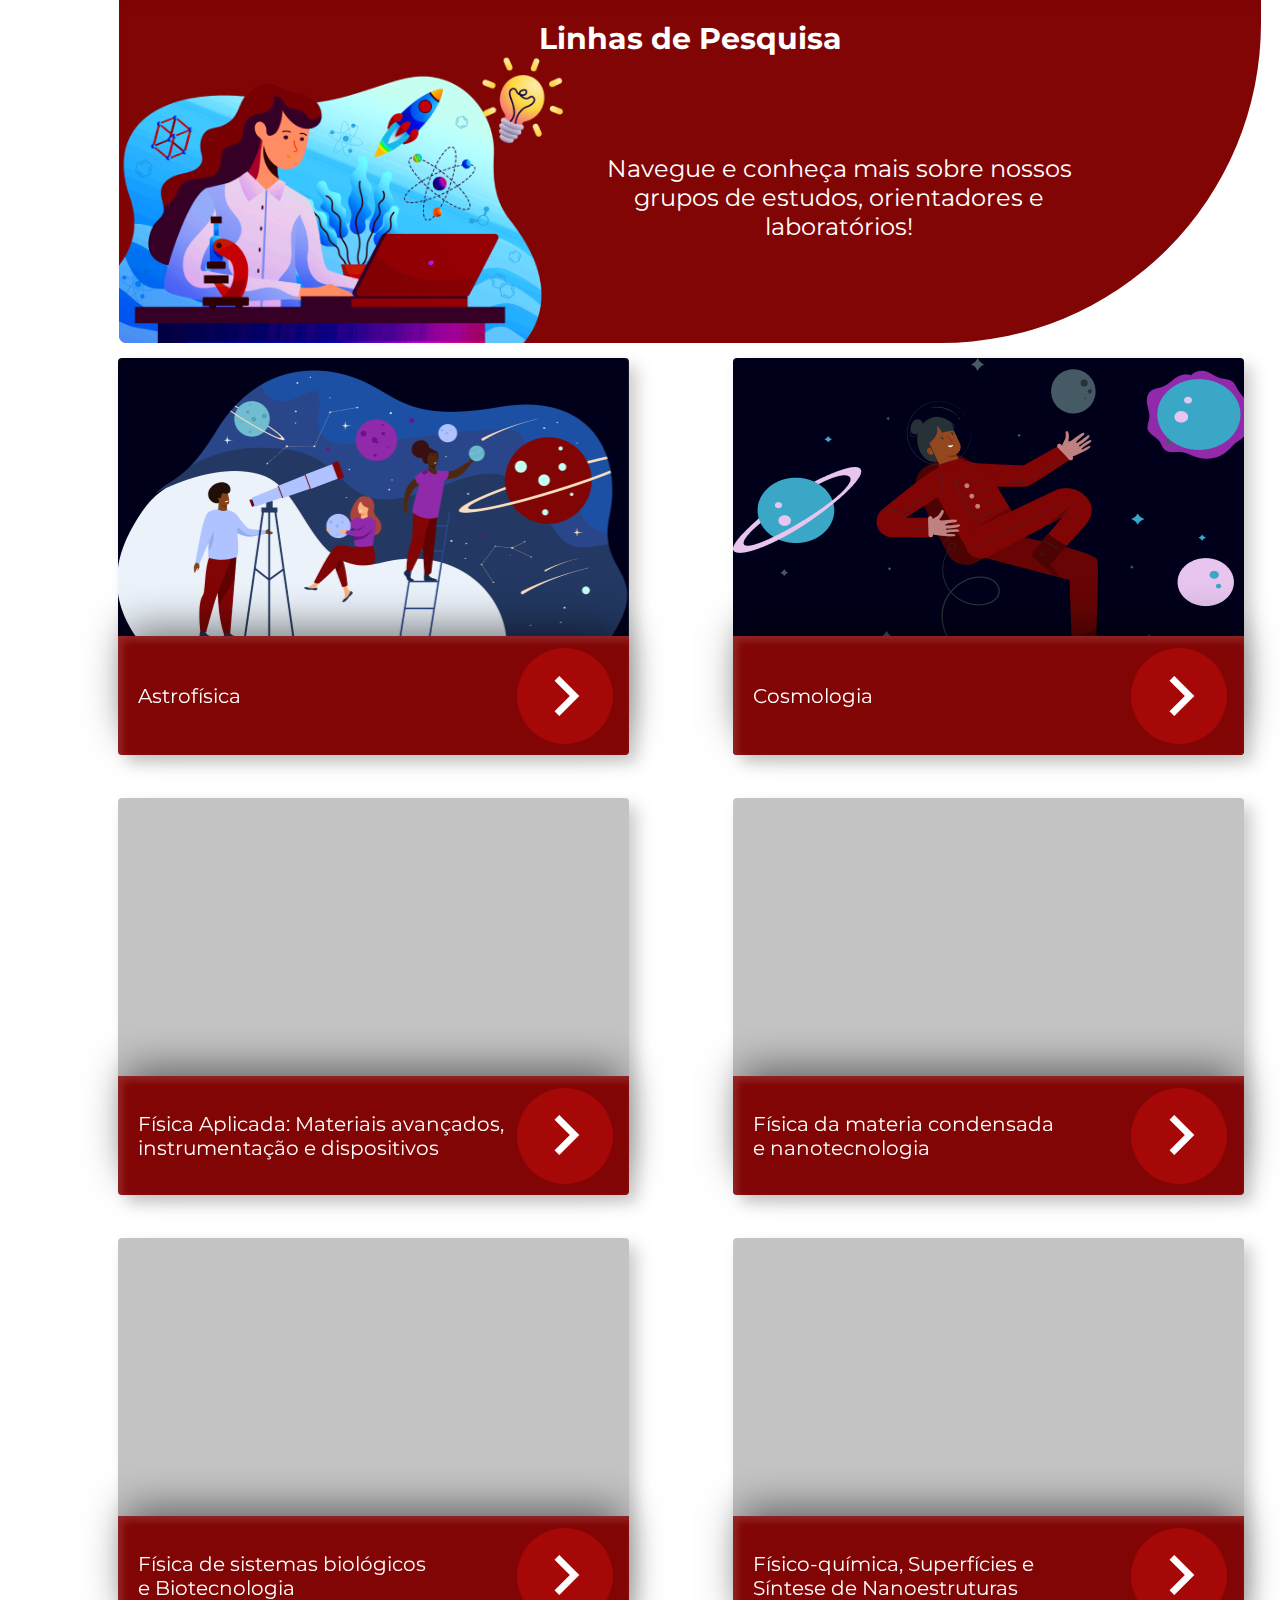
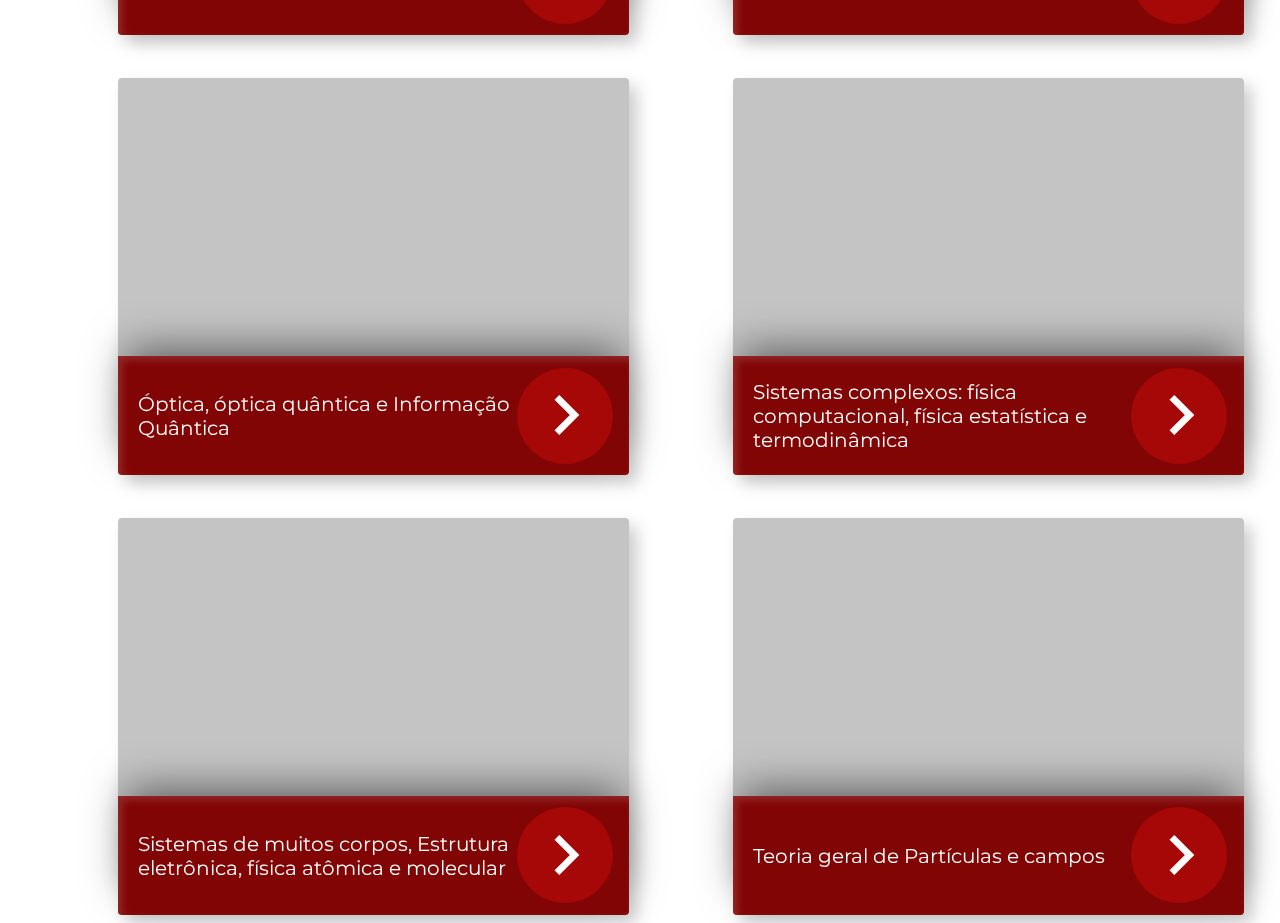
<file: index.html>
<html>
<head>
  <link rel="stylesheet" href="style_main.css">
  <link href="https://fonts.googleapis.com/icon?family=Material+Icons" rel="stylesheet">
  <link href='https://fonts.googleapis.com/css?family=Montserrat' rel='stylesheet'>
</head>
<body>
<div id="body">
  <div  id="div-cabecalho">
    <div id="titulo-cabec"><h1>Linhas de Pesquisa</h1></div>
    <div class="row-cabec" >
    <div id="img-cabec"><img src="./img/imagemprincipal.png"></div>
   
    <div id="text-cabec">      
      <div> <p> Navegue e conheça mais sobre nossos grupos de estudos, orientadores e laboratórios!</p></div>
    
    </div>
    </div>
  </div>
  
  <div id="div-cards">
    <div class="row">
      <div class="cards" id="astrofisica">
        <div class="bottomcard">
         <div class="text-card">Astrofísica </div>
          <span onclick="goTo()" class="buttom"> 
            <i class="material-icons" id="astrob">chevron_right</i>
          </span>
        </div>
      </div>
      <div class="cards" id="cosmologia">
        <div class="bottomcard">
         <div class="text-card">Cosmologia</div>
          <span onclick="goTo()"  class="buttom"> 
            <i class="material-icons" id="cosmob">chevron_right</i>
          </span>
        </div>
      </div>      
    </div>
    <div class="row">
      <div class="cards" id="fis-aplicada">
        <div class="bottomcard">
         <div class="text-card">Física Aplicada: Materiais avançados, instrumentação e dispositivos</div> 
          <span class="buttom" onclick="goTo()"> 
            <i class="material-icons" id="fis-aplic">chevron_right</i>
          </span>
        </div>
      </div>
      <div class="cards" id="fis-mat-condensada">
        <div class="bottomcard">
         <div class="text-card">Física da materia condensada <br> e nanotecnologia</div>
          <span class="buttom" onclick="goTo()" class="buttom"> 
            <i class="material-icons" id="fis-mat-cond">chevron_right</i>
          </span>
        </div>
      </div>
    </div>
    <div class="row">
      <div class="cards" id="fis-sis-biolo">
        <div class="bottomcard">
         <div class="text-card">Física de sistemas biológicos <br>e Biotecnologia</div>
          <span class="buttom" onclick="goTo()" class="buttom"> 
            <i class="material-icons" id="fis-sis-bio">chevron_right</i>
          </span>
        </div>
      </div>
      <div class="cards" id="fisicoquimica">
        <div class="bottomcard">
         <div class="text-card">Físico-química, Superfícies e <br>Síntese de Nanoestruturas</div>
          <span class="buttom" onclick="goTo()" class="buttom"> 
            <i class="material-icons" id="fisicoqui">chevron_right</i>
          </span>
        </div>
      </div>      
    </div>
    <div class="row">
      <div class="cards" id="optica-quanti">
        <div class="bottomcard">
         <div class="text-card">Óptica, óptica quântica e Informação <br> Quântica</div>
          <span class="buttom"> 
            <i class="material-icons" id="optica">chevron_right</i>
          </span>
        </div>
      </div>
      <div class="cards" id="fis-comput">
        <div class="bottomcard">
          <div class="text-card">
             Sistemas complexos: física<br> computacional, física estatística e<br> termodinâmica
          </div>
          <div class="buttom-page">
            <span class="buttom" onclick="goTo()" class="buttom"> 
              <i class="material-icons" id="fis-comp">chevron_right</i>
            </span>
          </div>

        </div>
      </div>      
    </div>
    <div class="row">
      <div class="cards" id="fis-atomica">
        <div class="bottomcard">
         <div class="text-card">Sistemas de muitos corpos, Estrutura<br> eletrônica, física atômica e molecular </div>  
          <span class="buttom" onclick="goTo()" class="buttom">  
            <i class="material-icons" id="fis-atom">chevron_right</i>
          </span>
        </div>
      </div>
      <div class="cards" id="teoria-campo">
        <div class="bottomcard">
         <div class="text-card">Teoria geral de Partículas e campos</div>
          <span class="buttom" onclick="goTo()" class="buttom"> 
            <i class="material-icons" id="teoria-campos">chevron_right</i>
          </span>
        </div>
      </div>      
    </div>
  </div> 
</div>
 

<script type="text/javascript">

  document.getElementById("astrob").onclick = function () {
    location.href = "pages/astrob.html";
};
  document.getElementById('cosmob').onclick = function(){
    location.href = "pages/cosmob.html";
  };
  document.getElementById('fis-aplic').onclick = function(){
    location.href = "pages/fis-aplic.html";
  };

  document.getElementById('fis-mat-cond').onclick = function(){
    location.href = "pages/fis-mat-cond.html";
  };

  document.getElementById('fis-sis-bio').onclick = function(){
    location.href = "pages/fis-sis-bio.html";
  };

  document.getElementById('fisicoqui').onclick = function(){
    location.href = "pages/fisicoqui.html";
  };

  document.getElementById('optica').onclick = function(){
    location.href = "pages/optica.html";
  };

  document.getElementById('fis-comp').onclick = function(){
    location.href = "pages/fis-comp.html";
  };

  document.getElementById('fis-atom').onclick = function(){
    location.href = "pages/fis-atom.html";
  };

  document.getElementById('teoria-campos').onclick = function(){
    location.href = "pages/teoria-campos.html";
  };


</script>
</body>
</html>
</file>
<file: style_main.css>
.body{
  display: flex;
  flex-direction: column;
  font-family: 'Montserrat';
  }
  
  #body{
    width: 100%;
    margin: 0 auto;
    align-items : center;
    font-family: 'Montserrat';
  }
#img-cabec img {
  position: relative;
  bottom: 33px;
  max-width:450px;
  width: auto;
  height: auto;
}
#titulo-cabec{
  position: relative;
  width: 400px;
  height: auto;
  margin: 0 auto;
  font-size: 15px;
  color:white;
  text-align: center;
}
#text-cabec{
  left: 40px;
  width: 500px;
  height: 200px;
  font-size: 24px;
  color:white;
  display: flex;
  justify-content: center;
  align-items: center;
  padding: 20px;
  text-align: center;
}
  #div-cabecalho{
  position: absolute;
  width: 1142px;
  height: 343px;
  top: 0%;
  left:  119px;
  background: #820505;
  box-shadow: inset 0px 8px 16px -11px rgba(0, 0, 0, 0.1);
  border-radius: 0px 0px 320px 8px;
  align-items : center;
  }
  #div-cards{
      display: flex;
      flex-direction: column;
      justify-content: space-between;
      position: absolute;
      width: 1142px;
      height: 2172.61px;
      top: 350px;
      left: 110px;
  }
  .row{
    flex-direction: row;
    display: flex;
    justify-content: space-between;
  }
.row-cabec{
   flex-direction: row;
    display: flex;
}
  .cards{
      width: 511.48px;
      height: 396.99px;
      filter: drop-shadow(8px 8px 8px rgba(0, 0, 0, 0.2));
      border-radius: 4px;
      background-color: #C4C4C4;
      margin: 8px;
  }
  
  /*cards das sub-areas*/
  
  .bottomcard{
    position: absolute;
    left: 0%;
    right: 0%;
    top: 70.01%;
    bottom: 0%;
    background: #820505;
    box-shadow: 0px -16px 40px -8px rgba(0, 0, 0, 0.5), inset 4px 4px 8px rgba(255, 255, 255, 0.15);
    border-radius: 0px 0px 4px 4px;
    padding: 2% 2% 2% 4%;
    font-size: 20px;
    color:white;
  }
  
  .text-card{
    height : 100px;
    display : flex;
    align-items : center;
    justify-content : left;
  }
  
  .buttom{
    cursor: pointer;
    height: 96px;
    width: 96px;
    border-radius: 50%;
    position: absolute;
    left: 77.96%;
    right: 3.58%;
    top: 10%;
    background: #A60707;
    
  }
  i.material-icons{
    font-size: 80px;
    left: 10%;
    top: 8%;
    position: relative;
  }

#cosmologia{
  background-image: url("./img/imagecardcosmo.png")
}

#astrofisica{
  background-image: url("./img/imagecardastro.png");
  background-repeat: no-repeat;
  background-size: length;
}
</file>
